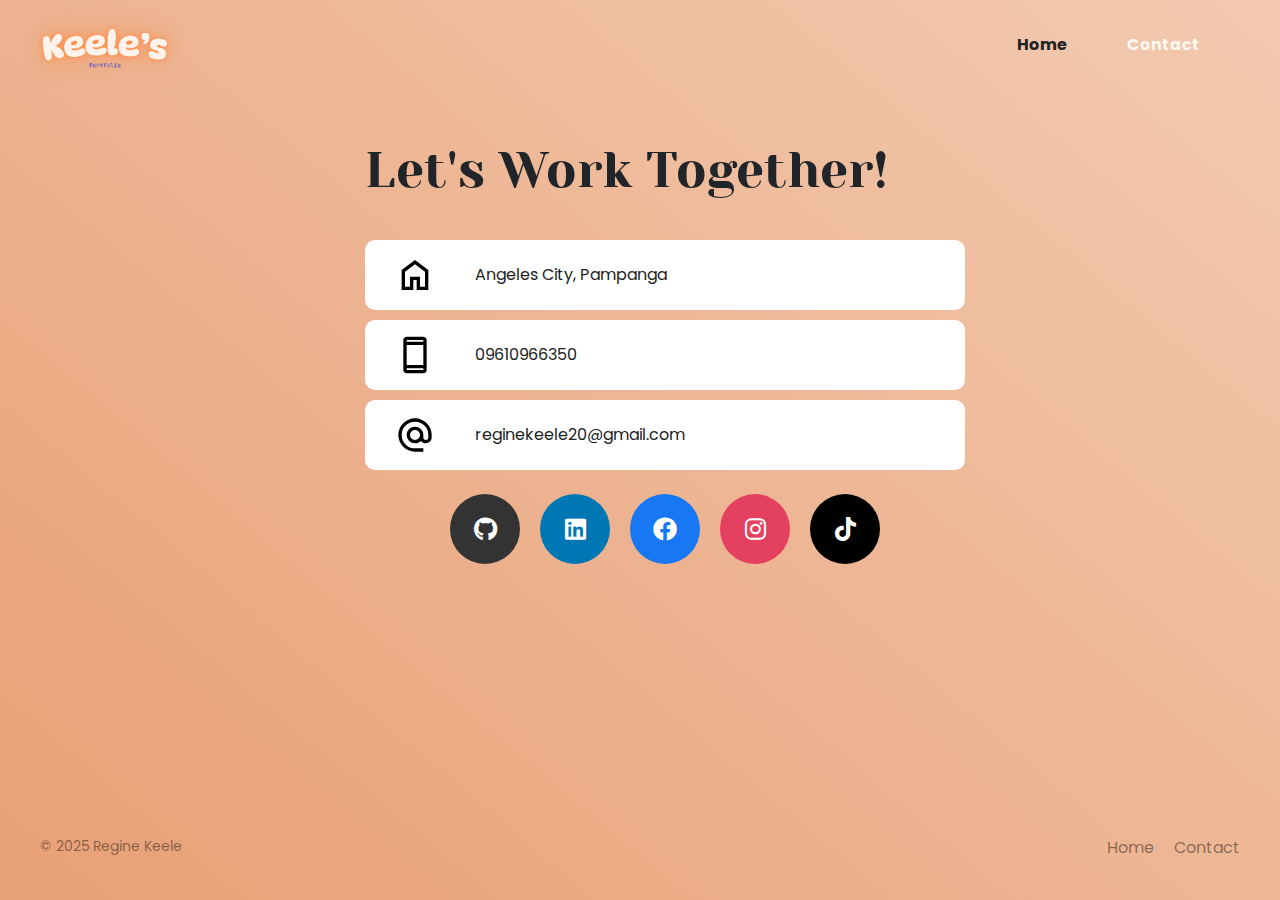
<file: contact.html>
<!DOCTYPE html>
<html lang="en">

<head>
    <meta charset="UTF-8">
    <meta name="viewport" content="width=device-width, initial-scale=1.0">
    <title>About</title>
    <!-- Include Google Fonts for Poppins -->
    <link href="https://fonts.googleapis.com/css2?family=Poppins:wght@300;400;500;600;700&display=swap"
        rel="stylesheet">

    <link href="https://fonts.googleapis.com/css2?family=Yeseva+One&display=swap" rel="stylesheet">

    <link href="https://cdn.jsdelivr.net/npm/bootstrap@5.3.2/dist/css/bootstrap.min.css" rel="stylesheet">

    <!-- External CSS-->
    <link rel="stylesheet" type="text/css" href="contact.css">

    <!-- Font Awesome CDN -->
    <link href="https://cdnjs.cloudflare.com/ajax/libs/font-awesome/6.0.0-beta3/css/all.min.css" rel="stylesheet">
</head>
</head>

<body>
    <nav>
        <ul>
            <li class="logo">
                <a href="index.html">
                    <img src="assets/Keele.png" alt="KEELE Logo" class="logo-img">
                </a>
            </li>
            <li class="hideOnMobile "><a href="index.html">Home</a></li>
            <li class="hideOnMobile contact nav-active"><a href="contact.html">Contact</a></li>
            <li onclick=showSidebar() class="menu menu-button"><a href="#"><svg xmlns="http://www.w3.org/2000/svg"
                        height="24px" viewBox="0 -960 960 960" width="24px" fill="#000000">
                        <path d="M120-240v-80h720v80H120Zm0-200v-80h720v80H120Zm0-200v-80h720v80H120Z" />
                    </svg></a></li>
        </ul>

        <ul class="sidebar">
            <li onclick=hideSidebar() class="menu"><a href="#"><b><svg xmlns="http://www.w3.org/2000/svg" height="24px"
                            viewBox="0 -960 960 960" width="24px" fill="#000000">
                            <path
                                d="m256-200-56-56 224-224-224-224 56-56 224 224 224-224 56 56-224 224 224 224-56 56-224-224-224 224Z" />
                        </svg></b></a></li>
            <li><a href="index.html">Home</a></li>
            <li><a href="contact.html">Contact</a></li>
        </ul>
    </nav>
    <div class="outer">
        <div class="container">
            <h1>Let's Work Together!</h1>
            <div class="contact-info">
                <div class="info-container">
                    <svg xmlns="http://www.w3.org/2000/svg" height="24px" viewBox="0 -960 960 960" width="24px" fill="#000000">
                        <path d="M240-200h120v-240h240v240h120v-360L480-740 240-560v360Zm-80 80v-480l320-240 320 240v480H520v-240h-80v240H160Zm320-350Z"/>
                    </svg>
                    <p>Angeles City, Pampanga</p>
                </div>
                <div class="info-container">
                    <svg xmlns="http://www.w3.org/2000/svg" height="24px" viewBox="0 -960 960 960" width="24px" fill="#000000">
                        <path d="M280-40q-33 0-56.5-23.5T200-120v-720q0-33 23.5-56.5T280-920h400q33 0 56.5 23.5T760-840v720q0 33-23.5 56.5T680-40H280Zm0-120v40h400v-40H280Zm0-80h400v-480H280v480Zm0-560h400v-40H280v40Zm0 0v-40 40Zm0 640v40-40Z"/>
                    </svg>
                    <p>09610966350</p>
                </div>
                <div class="info-container">
                    <svg xmlns="http://www.w3.org/2000/svg" height="24px" viewBox="0 -960 960 960" width="24px" fill="#000000">
                        <path d="M480-80q-83 0-156-31.5T197-197q-54-54-85.5-127T80-480q0-83 31.5-156T197-763q54-54 127-85.5T480-880q83 0 156 31.5T763-763q54 54 85.5 127T880-480v58q0 59-40.5 100.5T740-280q-35 0-66-15t-52-43q-29 29-65.5 43.5T480-280q-83 0-141.5-58.5T280-480q0-83 58.5-141.5T480-680q83 0 141.5 58.5T680-480v58q0 26 17 44t43 18q26 0 43-18t17-44v-58q0-134-93-227t-227-93q-134 0-227 93t-93 227q0 134 93 227t227 93h200v80H480Zm0-280q50 0 85-35t35-85q0-50-35-85t-85-35q-50 0-85 35t-35 85q0 50 35 85t85 35Z"/>
                    </svg>
                    <p>reginekeele20@gmail.com</p>
                </div>
            </div>
    
            <div class="mt-4 social-buttons">
                <a href="https://github.com/Regine-Keele" class="btn github" target="_blank"><i class="fab fa-github"></i></a>
                <a href="https://www.linkedin.com/in/regine-ann-keele" class="btn linkedin" target="_blank"><i class="fab fa-linkedin"></i></a>
                <!-- <a href="https://www.skype.com/" class="btn skype" target="_blank"><i class="fab fa-skype"></i></a> -->
                <a href="https://www.facebook.com/regineannguillem.keele" class="btn facebook" target="_blank"><i class="fab fa-facebook"></i></a>
                <a href="https://www.instagram.com/reginekeele" class="btn instagram" target="_blank"><i class="fab fa-instagram"></i></a>
                <a href="https://www.tiktok.com/@k.reggie" class="btn tiktok" target="_blank"><i class="fab fa-tiktok"></i></a>
            </div>
    </div>
</div>
    <footer class="footer-container">
        <div class="footer-content">
          <p class="footer-copyright">&copy; 2025 Regine Keele</p>
          <div class="footer-links">
            <a href="index.html">Home</a>
            <a href="contact.html">Contact</a>
          </div>
        </div>
      </footer>
      

    <script>
        function showSidebar() {
            const sidebar = document.querySelector(".sidebar")
            sidebar.style.display = "flex"
        }

        function hideSidebar() {
            const sidebar = document.querySelector(".sidebar")
            sidebar.style.display = "none"
        }
    </script>
    <script src="https://cdn.jsdelivr.net/npm/bootstrap@5.3.2/dist/js/bootstrap.bundle.min.js"></script>
        
</body>

</html>
</file>
<file: contact.css>
* {
    margin: 0;
    padding: 0;
}

body,html {
    animation: fadeIn 2s forwards, color 20s ease-in-out infinite;
    min-height: 100vh;
    width: 100%;
    background: linear-gradient(40deg,  #df7940, #fdf8f0);
    background-size: 300% 300%;
    font-family: "Poppins", serif;
    display: flex;
    flex-direction: column;
    margin: 0;
    padding: 0;
    position: relative; 
}
nav {
    background-color: none;
    /*box-shadow: 3px 3px 5px rgba(0, 0, 0, 0.1);*/
}

nav ul {
    width: 100%;
    height: 100%;
    list-style: none;
    display: flex;
    flex-direction: row;
    justify-content: flex-end;
    align-items: center;
    margin: 0; /* Remove default margin */
    padding: 0; /* Remove default padding */
}

nav li {
    height: 90px;
}

nav a {
    height: 100%;
    padding: 0 30px;
    text-decoration: none;
    display: flex;
    align-items: center;
    color: #222222;
    font-weight: bold;
}

nav a:hover {
    color: #fdf8f0;
}


.logo a {
    display: flex; /* Makes text and image align properly */
    align-items: center; /* Vertically centers items */
    text-decoration: none; /* Removes underline */
    color: inherit; /* Keeps default text color */
}

.logo-img {
    width: 150px; /* Adjust size as needed */
    height: auto;
    margin-right: 8px; /* Space between image and text */
}
nav li:first-child {
    margin-right: auto;
}

.contact{
    margin-right: 50px;
}

nav li.nav-active a {
    color: #fdf8f0;
}

.sidebar {
    position: fixed;
    top: 0;
    right: 0;
    height: 100vh;
    width: 250px;
    z-index: 999;
    background-color: #df7940;
    box-shadow: -10px 0 10px rgba(0, 0, 0, 0.1);
    display: none;
    flex-direction: column;
    align-items: flex-start;
    justify-content: flex-start;
}

.sidebar li {
    width: 100%;
}

.sidebar a {
    width: 100%;
}

nav li.menu:hover svg {
    fill: #fdf8f0;
}

.menu-button {
    display: none;
}

@keyframes fadeIn {
    0% {
        opacity: 0;
    }
    100% {
        opacity: 1;
    }
}

@keyframes color{
    0%{
        background-position: 0 50%;
    }
    50%{
        background-position: 100% 50%;
    }
    100%{
        background-position: 0 50%;
    }
}
.outer {
    display: flex;
    flex-direction: row;
    justify-content: flex-start; /* Instead of flex-start */
    margin: 30px auto; /* Center the content */
    padding: 0 40px; /* Add some padding */
    margin-top: 50px;
    margin-bottom: 100px;
}
.container{
    flex: 1;
    display: flex;
    flex-direction: column;
    margin-left: 50px; /* Remove fixed margin */
}
/*.outer, .container {
    max-width: 100%;
    margin: auto;
}*/
h1{
    margin-bottom: 30px;
    font-family: "Yeseva One", serif;
    font-size: 50px;
}
.info-container{
    display: flex;
    flex-direction: row;
    align-items: center;
    background-color: white;
    height: 70px;
    width: 600px;
    border-radius: 10px;
    margin-top: 10px;
}
.info-container p {
    font-size: 16px;
    color: #222222;
    margin: 0;
    margin-left: 30px;
}

.info-container svg {
    display: inline-block; 
    width: 40px; /* Adjust size */
    height: 40px; /* Adjust size */
    margin-right: 10px; /* Optional: space between image and text */
    margin-left: 30px;

}

.info-container:hover {
    transform: translateY(-5px);
}


.social-buttons {
    display: flex;
    flex-wrap: wrap;
    gap: 20px; /* Adjust spacing between buttons */
    justify-content: center;
}

.btn {
    position: relative;
    display: inline-flex;
    align-items: center;
    justify-content: center;
    width: 70px; /* Circle size */
    height: 70px;
    border-radius: 50%;
    font-size: 24px;
    color: white;
    background-color: #333; /* Default color */
    transition: transform 0.3s, box-shadow 0.3s;
    text-decoration: none;
    overflow: visible;
}

/* Hover Effect */
.btn:hover {
    background-color: black;
    color: #df7940;
    transform: scale(1.1);
    box-shadow: 0px 4px 15px rgba(255, 153, 0, 0.3);
}

.btn::after {
    content: "\f061"; /* Font Awesome diagonal arrow */
    font-family: "Font Awesome 6 Free";
    font-weight: 900;
    position: absolute;
    bottom: -20px; /* Position the arrow */
    left: 70%; /* Shift arrow slightly to the right */
    transform: translateX(-40%) rotate(-45deg); /* Adjust positioning */
    font-size: 18px;
    opacity: 0;
    transition: opacity 0.3s, bottom 0.3s;
}

/* Show the arrow on hover */
.btn:hover::after {
    opacity: 1;
    bottom: -15px; /* Moves arrow closer */
}

/* Optional: Add different background colors for each button */
.github { background-color: #333; color: white; }
.linkedin { background-color: #0077b5; color: white; }
.skype { background-color: #00aff0; color: white; }
.facebook { background-color: #1877f2; color: white; }
.instagram { background-color: #e4405f; color: white; }
.tiktok { background-color: #010101; color: white; }

/*-------------For Footer---------*/
.footer-container {
    background-color: none; /* Dark background */
    color: #0000006f; /* Light text color */
    padding: 40px; /* Space around the footer */
    display: flex;
    justify-content: space-between; /* Space between copyright and links */
    align-items: center; /* Center vertically */
    margin-top: auto;
    display: block;
  }
  
  .footer-content {
    display: flex;
    justify-content: space-between; /* Push content to left and right */
    width: 100%; /* Occupy full width */
  }
  
  .footer-copyright {
    margin: 0;
    font-size: 14px;
    color: #0000006f; /* Subtle color for copyright */
  }
  
  .footer-links {
    display: flex; /* Arrange links horizontally */
    gap: 20px; /* Add space between links */
  }
  
  .footer-links a {
    color: #0000006f; /* Link color */
    text-decoration: none; /* Remove underline */
    font-size: 16px;
    transition: color 0.3s ease; /* Smooth hover effect */
  }
  
  .footer-links a:hover {
    color: #ff7c3f; /* Accent color on hover */
  }



  @media (max-width: 900px) {
    .hideOnMobile {
        display: none;
    }

    .menu-button {
        display: block;
    }

    h1 {
        font-size: 28px;
    }

    .outer {
        display: flex;
        flex-direction: column;
        align-items: center; /* Center horizontally */
        justify-content: center; /* Center vertically */
        text-align: center;
        width: 100%;
        height: auto;
        margin: 0 auto;
        margin-top: 50px;
    }

    .container {
        display: flex;
        flex-direction: column;
        align-items: center;
        justify-content: center;
        text-align: center;
        width: 100%;
        max-width: 1000px; /* Increased width */
        margin: 0 auto;
    }


    .info-container {
        text-align: left; /* Ensure text is left-aligned */
        width: 500px;
        max-width: 1000px; /* Increased width */
        padding: 15px;
        gap: 15px; /* More spacing between icon and text */
    }

    .info-container svg {
        width: 35px; /* Increased icon size */
        height: 35px;
    }

    .info-container p {
        font-size: 16px; /* Increased text size */
        margin: 0;
        text-align: left; /* Ensure text stays aligned to the left */
    }

    .social-buttons {
        display: flex;
        flex-wrap: wrap;
        justify-content: center;
        align-items: center;
        gap: 15px;
        width: 100%;
    }

    .btn {
        width: 45px; /* Slightly bigger */
        height: 45px;
        font-size: 18px;
        display: flex;
        align-items: center;
        justify-content: center;
    }

    .footer-container {
        padding: 15px;
        font-size: 12px; /* Slightly bigger for readability */
        text-align: center;
        width: 100%;
    }
}



@media (max-width: 620px) {
    .hideOnMobile {
        display: none;
    }

    .menu-button {
        display: block;
    }
    h1 {
        font-size: 28px;
    }
    .outer {
        display: flex; /* Ensure it is a flex container */
        flex-direction: column; /* Stack items vertically */
        align-items: center; /* Center items horizontally */
        justify-content: center; /* Center items vertically */
        text-align: center; /* Align text */
        width: 100%; /* Ensure it takes full width */
        height: auto; /* Allow it to expand */
        margin: 0 auto; /* Center it */
        margin-top: 50px;
    }
    .info-container {
        text-align: left; /* Ensure text is left-aligned */
        width: 500px;
        max-width: 300px; /* Increased width */
        padding: 15px;
        gap: 0px; /* More spacing between icon and text */
    }
    .info-container p {
        font-size: 12px;
        margin-left: 10px;
    }
    .info-container svg {
        width: 25px; /* Increased icon size */
        height: 25px;
    }
    
    .btn {
        width: 40px;
        height: 40px;
        font-size: 16px;
    }

    .footer-container {
        padding: 15px;
        font-size: 10px;
    }
}
</file>
